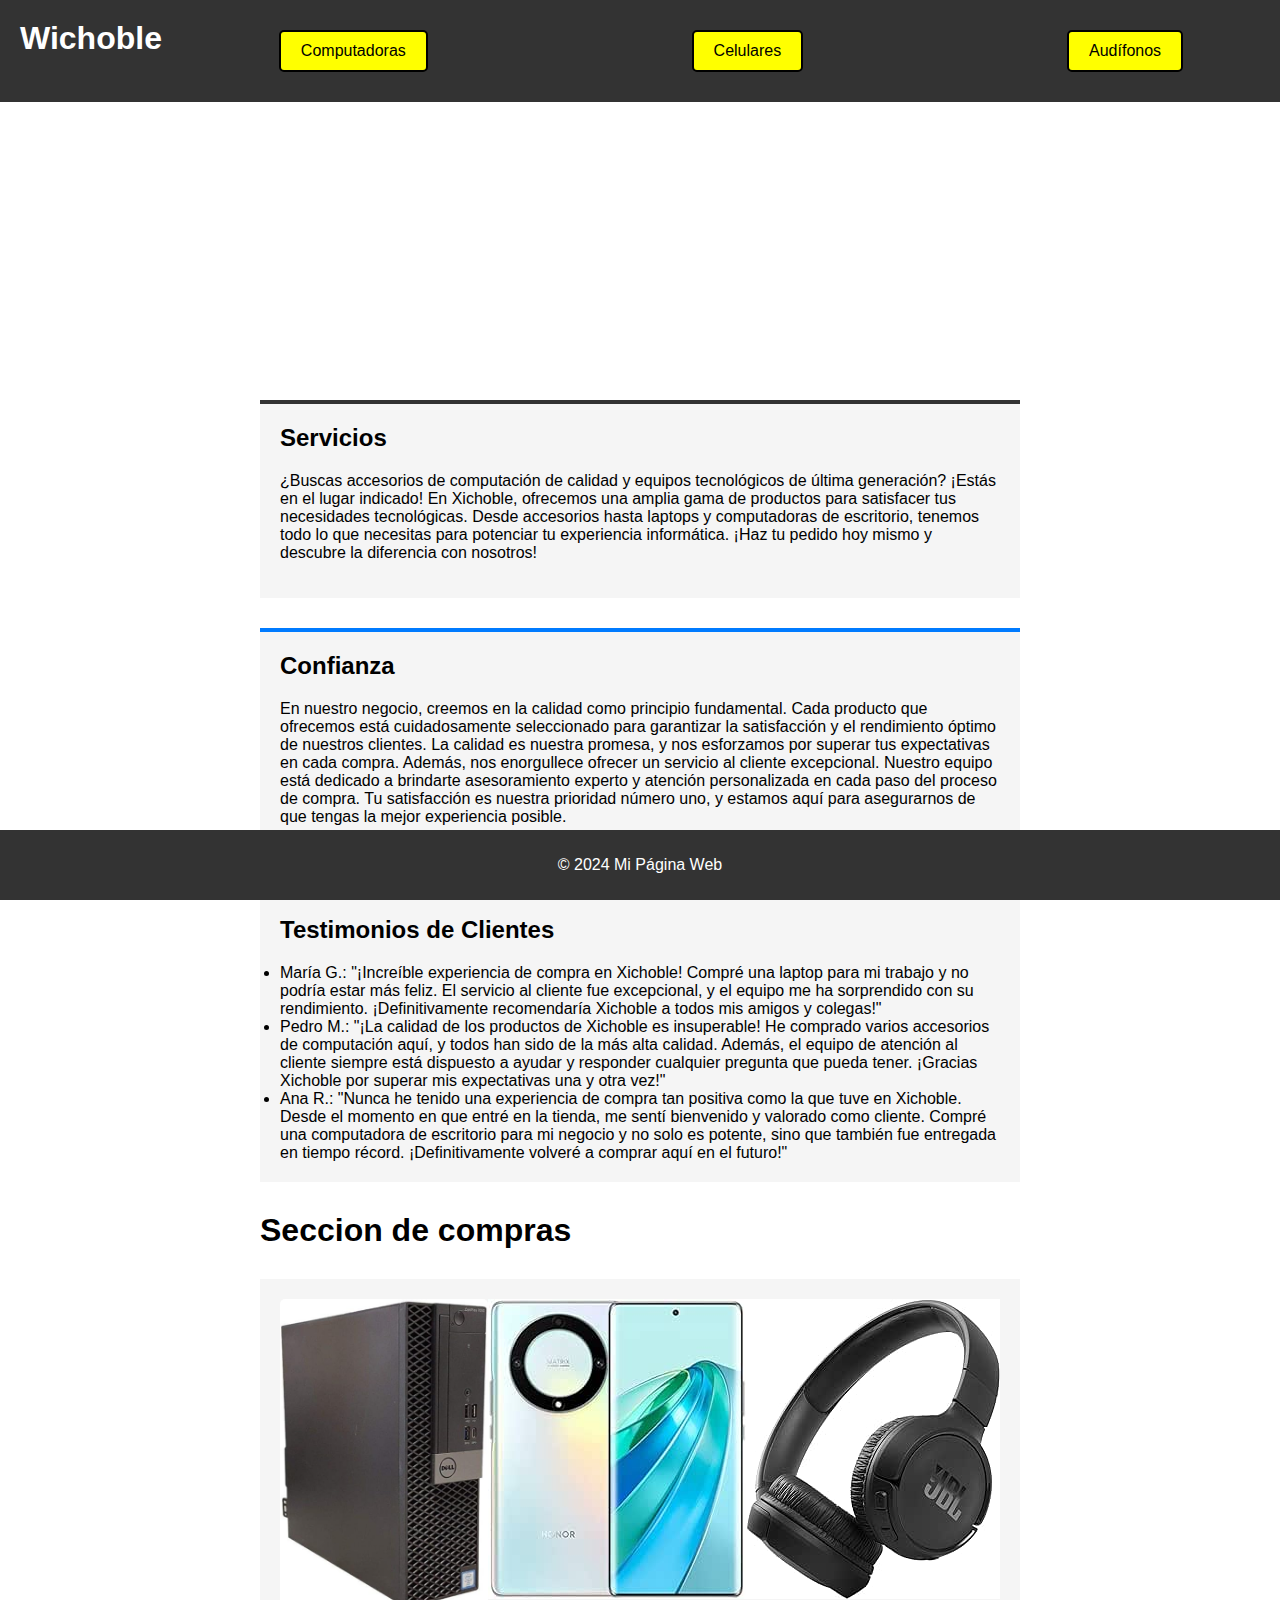
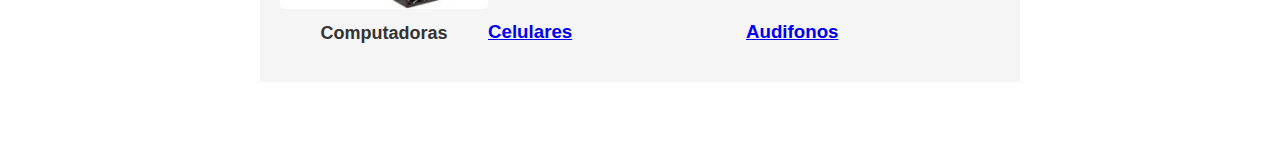
<file: index.html>
<!DOCTYPE html>
<html lang="es">
<head>
    <meta charset="UTF-8">
    <meta name="viewport" content="width=device-width, initial-scale=1.0">
    <title>Wichoble</title>
    <link rel="stylesheet" href="estilo.css">
</head>
<body>
    
    <div class="container">
        <header>
            <h1>Wichoble</h1>
            <nav class="enlaces-header">
                <a href="Computadoras.html" class="button">Computadoras</a>
                <a href="Celulares.html" class="button">Celulares</a>
                <a href="Audifonos.html" class="button">Audífonos</a>
            </nav>
        </header>
        
        <main>
            <div class="slideshow">
                <img src="img/pc.jpeg" alt="Descripción de la imagen 1">
                <img src="img/peri.jpeg" alt="Descripción de la imagen 2">
                <img src="img/peri2.jpeg" alt="Descripción de la imagen 3">
            </div>        
            <section class="servicios">
                <h2>Servicios</h2>
                <p>¿Buscas accesorios de computación de calidad y equipos tecnológicos de última generación? ¡Estás en el lugar indicado! En Xichoble, ofrecemos una amplia gama de productos para satisfacer tus necesidades tecnológicas. Desde accesorios hasta laptops y computadoras de escritorio, tenemos todo lo que necesitas para potenciar tu experiencia informática. ¡Haz tu pedido hoy mismo y descubre la diferencia con nosotros!</p>
            </section>
            
            <section class="publicaciones">
                <h2>Confianza</h2>
                <p>En nuestro negocio, creemos en la calidad como principio fundamental. Cada producto que ofrecemos está cuidadosamente seleccionado para garantizar la satisfacción y el rendimiento óptimo de nuestros clientes. La calidad es nuestra promesa, y nos esforzamos por superar tus expectativas en cada compra.

                    Además, nos enorgullece ofrecer un servicio al cliente excepcional. Nuestro equipo está dedicado a brindarte asesoramiento experto y atención personalizada en cada paso del proceso de compra. Tu satisfacción es nuestra prioridad número uno, y estamos aquí para asegurarnos de que tengas la mejor experiencia posible.</p>
            </section>
            
            <section class="testimonios">
                <h2>Testimonios de Clientes</h2>
                <li>María G.: "¡Increíble experiencia de compra en Xichoble! Compré una laptop para mi trabajo y no podría estar más feliz. El servicio al cliente fue excepcional, y el equipo me ha sorprendido con su rendimiento. ¡Definitivamente recomendaría Xichoble a todos mis amigos y colegas!"</li>
                <li>Pedro M.: "¡La calidad de los productos de Xichoble es insuperable! He comprado varios accesorios de computación aquí, y todos han sido de la más alta calidad. Además, el equipo de atención al cliente siempre está dispuesto a ayudar y responder cualquier pregunta que pueda tener. ¡Gracias Xichoble por superar mis expectativas una y otra vez!"</li>
                <li>Ana R.: "Nunca he tenido una experiencia de compra tan positiva como la que tuve en Xichoble. Desde el momento en que entré en la tienda, me sentí bienvenido y valorado como cliente. Compré una computadora de escritorio para mi negocio y no solo es potente, sino que también fue entregada en tiempo récord. ¡Definitivamente volveré a comprar aquí en el futuro!"</li>
            </section>

            <h1>Seccion de compras</h1>
            <section class="enlaces">
                <div class="enlace">
                    <a href="Computadoras.html">
                        <img src="img/61jqU75-xYL._AC_SX450_.jpg" alt="Computadoras">
                        <h3>Computadoras</h3>
                    </a>
                </div>
                <div class="Celulares">
                    <a href="Celulares.html">
                        <img src="img/41Whma-6NEL.__AC_SX300_SY300_QL70_ML2_.jpg" alt="Celulares">
                        <h3>Celulares</h3>
                    </a>
                </div>
                <div class="Audifonos">
                    <a href="Audifonos.html">
                        <img src="img/audifonos_JBL.jpg" alt="Audifonos">
                        <h3>Audifonos</h3>
                    </a>
                </div>
            </section>
        </main>
        
        <footer>
            <p>&copy; 2024 Mi Página Web</p>
        </footer>
    </div>
    <script src="cosas.js"></script>
</body>
</html>
</file>
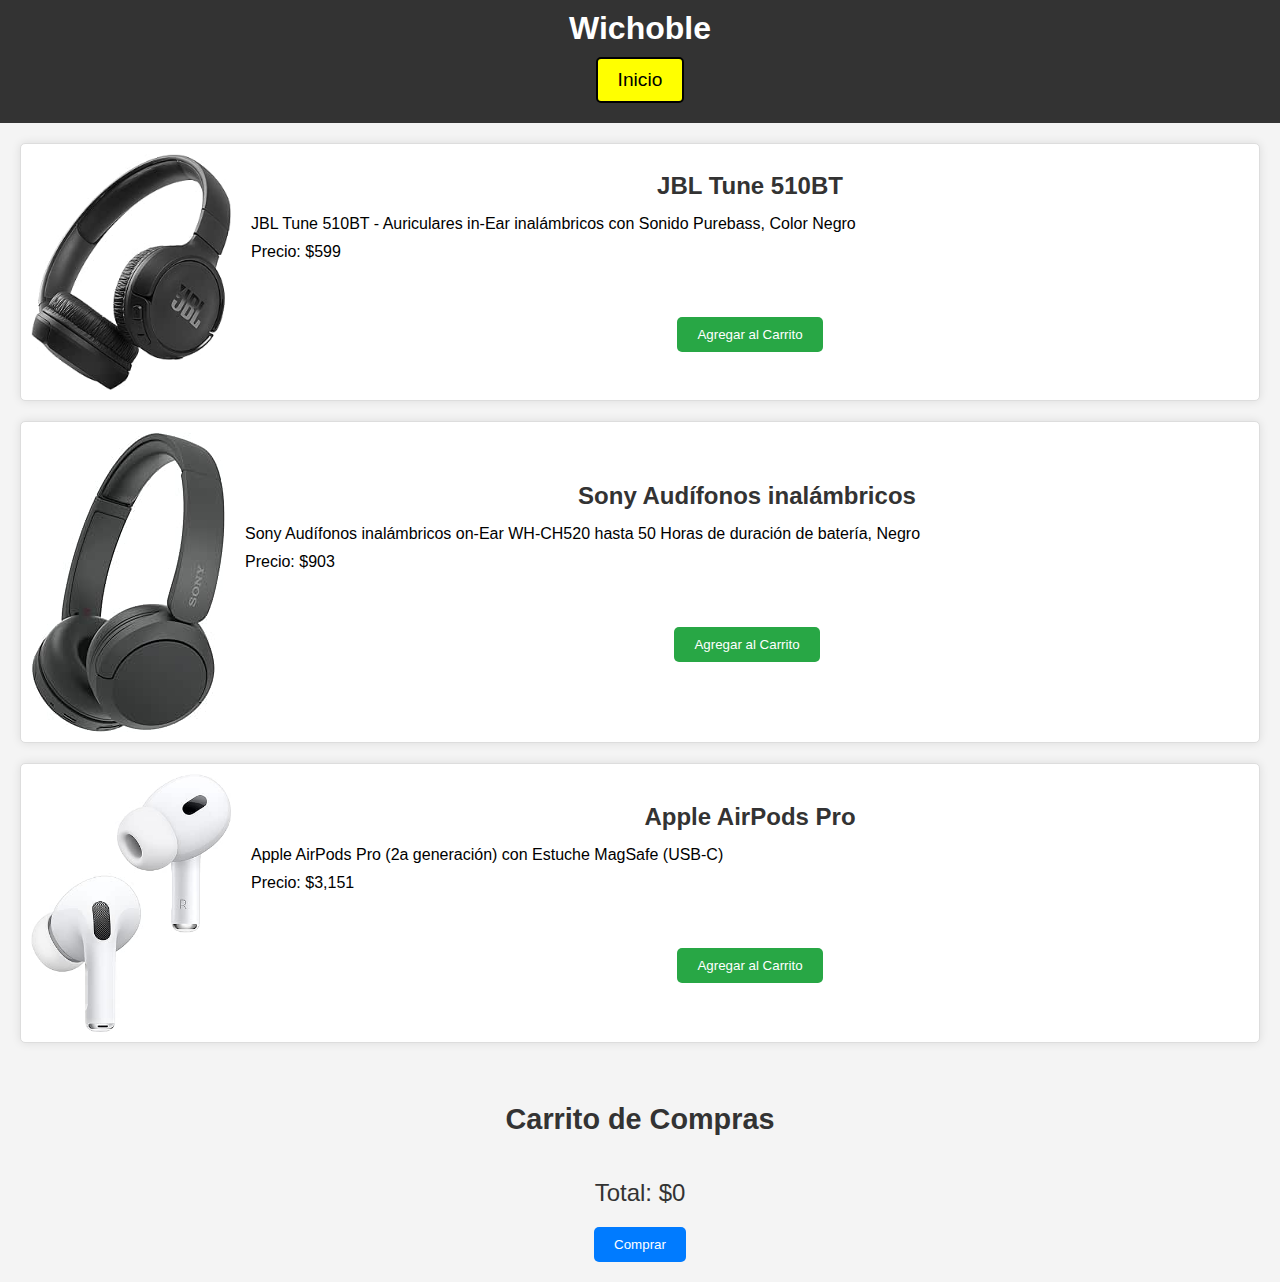
<file: Audifonos.html>
<!DOCTYPE html>
<html lang="en">
<head>
    <meta charset="UTF-8">
    <meta name="viewport" content="width=device-width, initial-scale=1.0">
    <title>Wichoble</title>
    <link rel="stylesheet" href="style.css">
</head>
<body>
    <header >
        <h1>Wichoble</h1>
        <a href="index.html" class="button">Inicio</a>
    </header>
    <main>
        <div class="producto" id="producto" style="display: flex; align-items: center;">
            <img src="img/audifonos_JBL.jpg" alt="Audifonos JBL" style="max-width: 200px; margin-right: 20px;">
            <div>
                <h2>JBL Tune 510BT</h2>
                <p>JBL Tune 510BT - Auriculares in-Ear inalámbricos con Sonido Purebass, Color Negro</p>
                <p>Precio: $599</p>
                <button data-nombre="JBL Tune 510BT" onclick="agregarAlCarrito(599, 'JBL Tune 510BT')">Agregar al Carrito</button>
            </div>
        </div>

        <div class="producto" id="producto" style="display: flex; align-items: center;">
            <img src="img/audifonos_Sony.jpg" alt="Audifonos Sony" style="max-width: 200px; margin-right: 20px;">
            <div>
                <h2>Sony Audífonos inalámbricos</h2>
                <p>Sony Audífonos inalámbricos on-Ear WH-CH520 hasta 50 Horas de duración de batería, Negro</p>
                <p>Precio: $903</p>
                <button data-nombre="Sony Audífonos inalámbricos" onclick="agregarAlCarrito(903, 'Sony Audífonos inalámbricos')">Agregar al Carrito</button>
            </div>
        </div>

        <div class="producto" id="producto" style="display: flex; align-items: center;">
            <img src="img/airpods.jpg" alt="Apple AirPods Pro" style="max-width: 200px; margin-right: 20px;">
            <div>
                <h2>Apple AirPods Pro</h2>
                <p>Apple AirPods Pro (2a generación) con Estuche MagSafe (USB-C)</p>
                <p>Precio: $3,151</p>
                <button data-nombre="Apple AirPods Pro" onclick="agregarAlCarrito(3151, 'Apple AirPods Pro')">Agregar al Carrito</button>
            </div>
        </div>
    </main>

    <h2>Carrito de Compras</h2>
    <ul id="carrito">
    </ul>
    <div id="totalCompra">Total: $0</div>

    <button onclick="comprar()">Comprar</button>

    <div id="metodoPago" style="display: none;">
        <h3>Selecciona un método de pago:</h3>
        <select id="metodoPagoSelect" onchange="mostrarFormulario()">
            <option value="tarjeta">Tarjeta de crédito</option>
            <option value="paypal">PayPal</option>
        </select>
        <div id="formularioTarjeta" style="display: none;">
            <h3>Información de la tarjeta de crédito:</h3>
            <input type="text" id="nombreTarjeta" placeholder="Nombre en la tarjeta">
            <input type="text" id="numeroTarjeta" placeholder="Número de tarjeta">
            <input type="text" id="fechaExpiracion" placeholder="Fecha de expiración">
            <button onclick="confirmarCompra()">Confirmar compra</button>
        </div>
        <div id="formularioPaypal" style="display: none;">
            <h3>Inicio de sesión en PayPal:</h3>
            <input type="email" id="correoPaypal" placeholder="Correo electrónico de PayPal">
            <input type="password" id="contrasenaPaypal" placeholder="Contraseña de PayPal">
            <button onclick="confirmarCompraPaypal()">Confirmar compra con PayPal</button>
        </div>
    </div>

    <script src="roberto.js"></script>
</body>
</html>
</file>
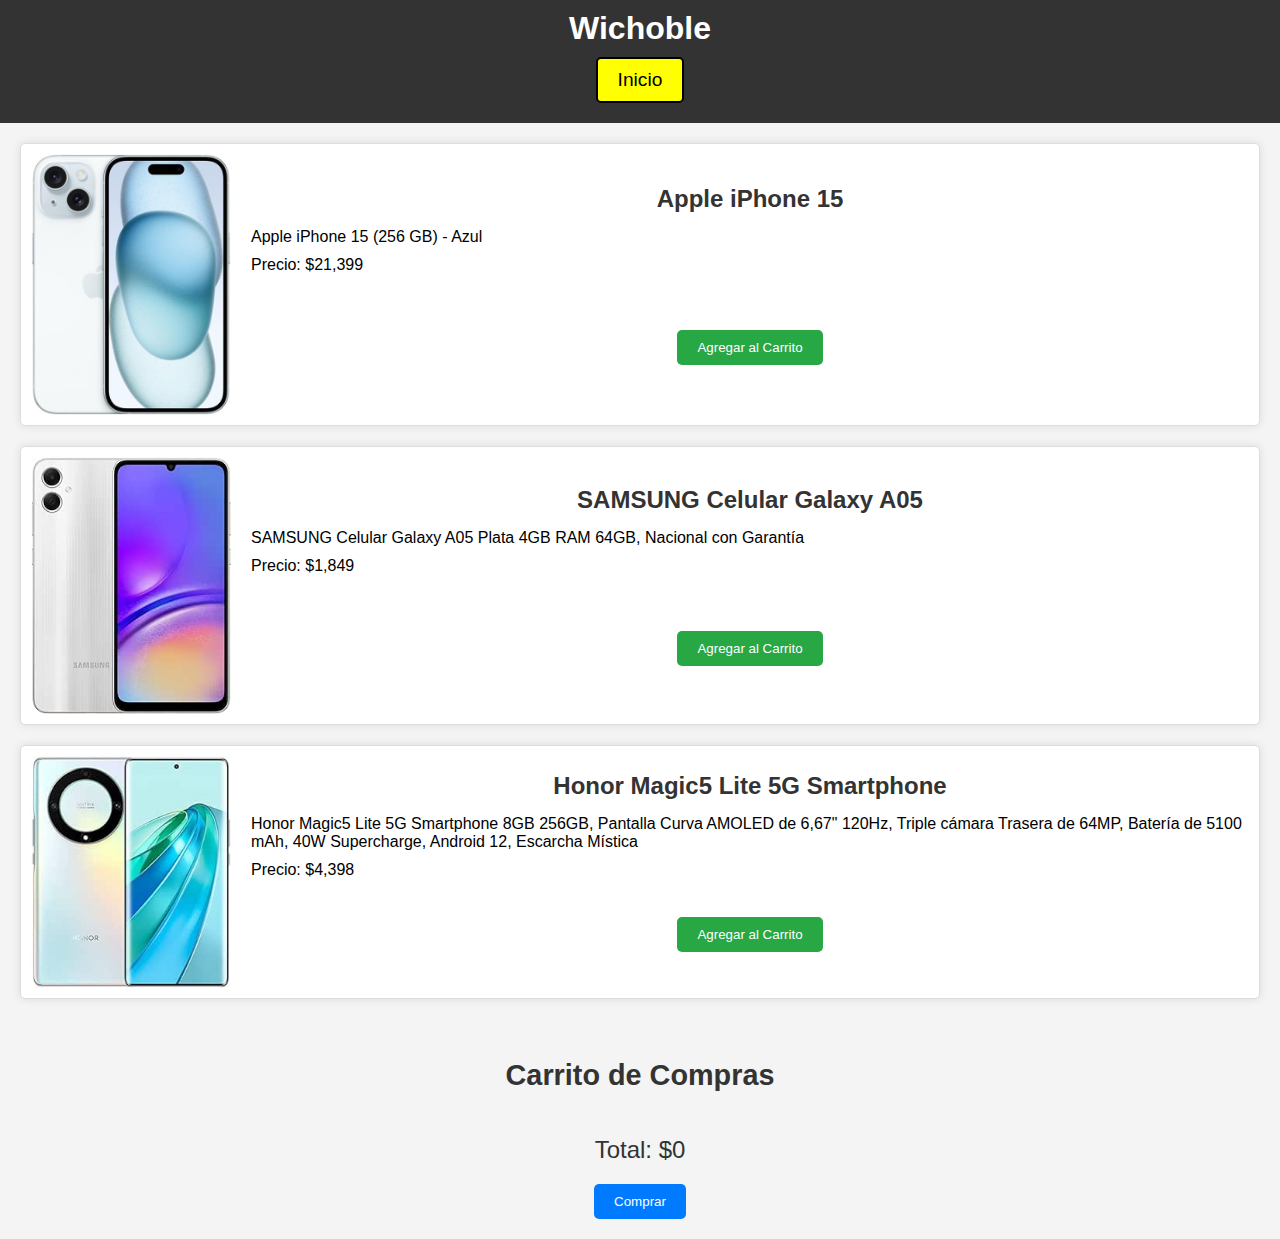
<file: Celulares.html>
<!DOCTYPE html>
<html lang="en">
<head>
    <meta charset="UTF-8">
    <meta name="viewport" content="width=device-width, initial-scale=1.0">
    <title>Wichoble</title>
    <link rel="stylesheet" href="style.css">
</head>
<body>
    <header>
        <h1>Wichoble</h1>
        <a href="index.html" class="button">Inicio</a>
    </header>
    <main>
        <div class="producto" id="producto" style="display: flex; align-items: center;">
            <img src="img/41+jLq6yJKL._AC_SX466_.jpg" alt="Apple iPhone 15" style="max-width: 200px; margin-right: 20px;">
            <div>
                <h2>Apple iPhone 15</h2>
                <p>Apple iPhone 15 (256 GB) - Azul</p>
                <p>Precio: $21,399</p>
                <button onclick="agregarAlCarrito(21399, 'Apple iPhone 15')">Agregar al Carrito</button>
            </div>
        </div>

        <div class="producto" id="producto" style="display: flex; align-items: center;">
            <img src="img/61hHGEHbozL.__AC_SX300_SY300_QL70_ML2_.jpg" alt="SAMSUNG Celular Galaxy A05" style="max-width: 200px; margin-right: 20px;">
            <div>
                <h2>SAMSUNG Celular Galaxy A05</h2>
                <p>SAMSUNG Celular Galaxy A05 Plata 4GB RAM 64GB, Nacional con Garantía</p>
                <p>Precio: $1,849</p>
                <button onclick="agregarAlCarrito(1849, 'SAMSUNG Celular Galaxy A05')">Agregar al Carrito</button>
            </div>
        </div>

        <div class="producto" id="producto" style="display: flex; align-items: center;">
            <img src="img/41Whma-6NEL.__AC_SX300_SY300_QL70_ML2_.jpg" alt="Honor Magic5 Lite 5G Smartphone" style="max-width: 200px; margin-right: 20px;">
            <div>
                <h2>Honor Magic5 Lite 5G Smartphone</h2>
                <p>Honor Magic5 Lite 5G Smartphone 8GB 256GB, Pantalla Curva AMOLED de 6,67" 120Hz, Triple cámara Trasera de 64MP, Batería de 5100 mAh, 40W Supercharge, Android 12, Escarcha Mística</p>
                <p>Precio: $4,398</p>
                <button onclick="agregarAlCarrito(4398, 'Honor Magic5 Lite 5G Smartphone')">Agregar al Carrito</button>
            </div>
        </div>
    </main>

    <h2>Carrito de Compras</h2>
    <ul id="carrito">
    </ul>
    <div id="totalCompra">Total: $0</div>

    <button onclick="comprar()">Comprar</button>

    <div id="metodoPago" style="display: none;">
        <h3>Selecciona un método de pago:</h3>
        <select id="metodoPagoSelect" onchange="mostrarFormulario()">
            <option value="tarjeta">Tarjeta de crédito</option>
            <option value="paypal">PayPal</option>
        </select>
        <div id="formularioTarjeta" style="display: none;">
            <h3>Información de la tarjeta de crédito:</h3>
            <input type="text" id="nombreTarjeta" placeholder="Nombre en la tarjeta">
            <input type="text" id="numeroTarjeta" placeholder="Número de tarjeta">
            <input type="text" id="fechaExpiracion" placeholder="Fecha de expiración">
            <button onclick="confirmarCompra()">Confirmar compra</button>
        </div>
        <div id="formularioPaypal" style="display: none;">
            <h3>Inicio de sesión en PayPal:</h3>
            <input type="email" id="correoPaypal" placeholder="Correo electrónico de PayPal">
            <input type="password" id="contrasenaPaypal" placeholder="Contraseña de PayPal">
            <button onclick="confirmarCompraPaypal()">Confirmar compra con PayPal</button>
        </div>
    </div>

    <script src="roberto.js"></script>
</body>
</html>
</file>
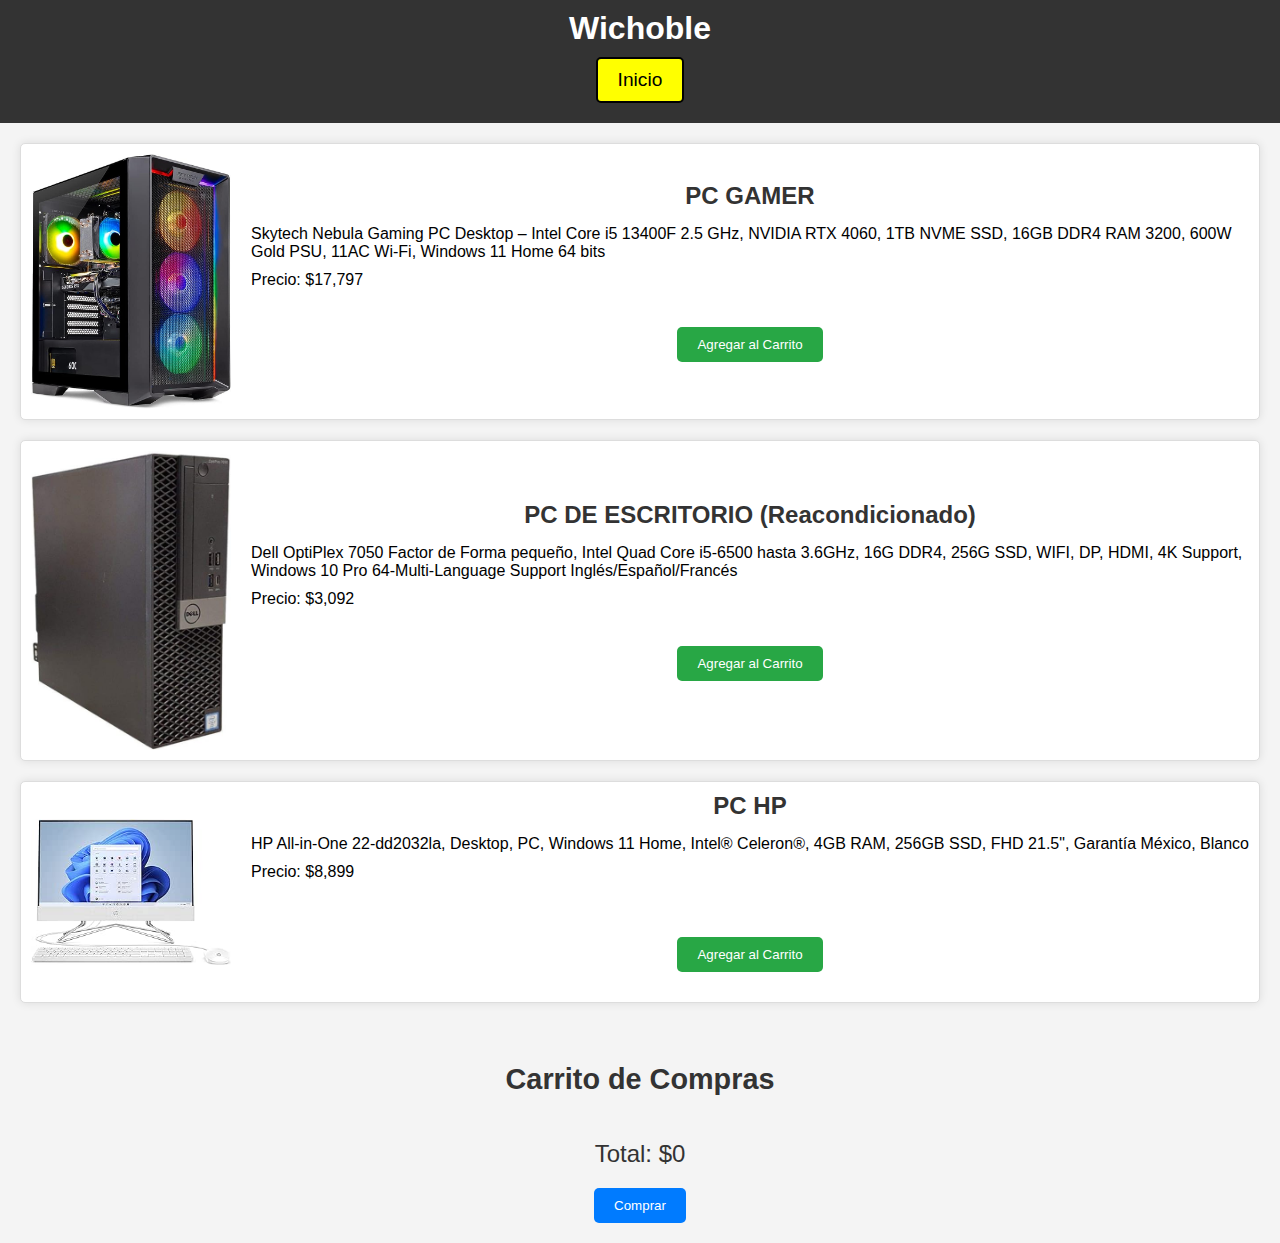
<file: Computadoras.html>
<!DOCTYPE html>
<html lang="en">
<head>
    <meta charset="UTF-8">
    <meta name="viewport" content="width=device-width, initial-scale=1.0">
    <title>Wichoble</title>
    <link rel="stylesheet" href="style.css">
</head>
<body>
    <header>
        <h1>Wichoble</h1>
        <a href="index.html" class="button">Inicio</a>
    </header>
    <main>
        <div class="producto" id="producto" style="display: flex; align-items: center;">
            <img src="img/61INtCQzv2L._AC_SX679_.jpg" alt="PC GAMER" style="max-width: 200px; margin-right: 20px;">
            <div>
                <h2>PC GAMER</h2>
                <p>Skytech Nebula Gaming PC Desktop – Intel Core i5 13400F 2.5 GHz, NVIDIA RTX 4060, 1TB NVME SSD, 16GB DDR4 RAM 3200, 600W Gold PSU, 11AC Wi-Fi, Windows 11 Home 64 bits</p>
                <p>Precio: $17,797</p>
                <button onclick="agregarAlCarrito(17797, 'PC GAMER')">Agregar al Carrito</button>
            </div>
        </div>

        <div class="producto" id="producto" style="display: flex; align-items: center;">
            <img src="img/61jqU75-xYL._AC_SX450_.jpg" alt="PC DE ESCRITORIO (Reacondicionado)" style="max-width: 200px; margin-right: 20px;">
            <div>
                <h2>PC DE ESCRITORIO (Reacondicionado)</h2>
                <p>Dell OptiPlex 7050 Factor de Forma pequeño, Intel Quad Core i5-6500 hasta 3.6GHz, 16G DDR4, 256G SSD, WIFI, DP, HDMI, 4K Support, Windows 10 Pro 64-Multi-Language Support Inglés/Español/Francés</p>
                <p>Precio: $3,092</p>
                <button onclick="agregarAlCarrito(3092, 'PC DE ESCRITORIO (Reacondicionado)')">Agregar al Carrito</button>
            </div>
        </div>

        <div class="producto" id="producto" style="display: flex; align-items: center;">
            <img src="img/81ldT1ChZJL.__AC_SY300_SX300_QL70_ML2_.jpg" alt="PC HP" style="max-width: 200px; margin-right: 20px;">
            <div>
                <h2>PC HP</h2>
                <p>HP All-in-One 22-dd2032la, Desktop, PC, Windows 11 Home, Intel® Celeron®, 4GB RAM, 256GB SSD, FHD 21.5", Garantía México, Blanco</p>
                <p>Precio: $8,899</p>
                <button onclick="agregarAlCarrito(8899, 'PC HP')">Agregar al Carrito</button>
            </div>
        </div>
    </main>

    <h2>Carrito de Compras</h2>
    <ul id="carrito">
        <!-- Aquí se mostrarán los productos agregados al carrito -->
    </ul>
    <div id="totalCompra">Total: $0</div>

    <button onclick="comprar()">Comprar</button>

    <div id="metodoPago" style="display: none;">
        <h3>Selecciona un método de pago:</h3>
        <select id="metodoPagoSelect" onchange="mostrarFormulario()">
            <option value="tarjeta">Tarjeta de crédito</option>
            <option value="paypal">PayPal</option>
        </select>
        <div id="formularioTarjeta" style="display: none;">
            <h3>Información de la tarjeta de crédito:</h3>
            <input type="text" id="nombreTarjeta" placeholder="Nombre en la tarjeta">
            <input type="text" id="numeroTarjeta" placeholder="Número de tarjeta">
            <input type="text" id="fechaExpiracion" placeholder="Fecha de expiración">
            <button onclick="confirmarCompra()">Confirmar compra</button>
        </div>
        <div id="formularioPaypal" style="display: none;">
            <h3>Inicio de sesión en PayPal:</h3>
            <input type="email" id="correoPaypal" placeholder="Correo electrónico de PayPal">
            <input type="password" id="contrasenaPaypal" placeholder="Contraseña de PayPal">
            <button onclick="confirmarCompraPaypal()">Confirmar compra con PayPal</button>
        </div>
    </div>
    <script src="roberto.js"></script>
</body>
</html>
</file>
<file: estilo.css>
/* styles.css */

body {
    font-family: Arial, sans-serif;
    margin: 0;
    padding: 0;
}

.container {
    max-width: 800px;
    margin: 0 auto;
    padding: 20px;
}

header {
    background-color: #333;
    color: #fff;
    padding: 20px;
    text-align: center;
    width: 100%;
    position: fixed;
    top: 0;
    left: 0;
}
.slideshow {
    position: relative;
    width: 100%;
    height: 300px; 
    overflow: hidden;
}

.slideshow img {
    position: absolute;
    top: 0;
    left: 0;
    width: 100%;
    height: auto;
    opacity: 0;
    transition: opacity 1s ease-in-out;
}

.slideshow img.active {
    opacity: 1;
}
header h1 {
    margin: 0;
    float: left; 
}

.nav-links {
    float: right; 
}

.nav-links a {
    color: #fff;
    text-decoration: none;
    margin-left: 20px; 
}

main {
    padding: 80px 20px 20px; 
}

footer {
    background-color: #333;
    color: #fff;
    text-align: center;
    padding: 10px 0;
    position: fixed;
    bottom: 0;
    width: 100%;
    left: 0;
}



section {
    margin-bottom: 30px;
    padding: 20px;
    background-color: #f5f5f5;
}

section h2 {
    margin-top: 0;
}

.servicios {
    border-top: 4px solid #333;
}

.publicaciones {
    border-top: 4px solid #007bff;
}

.testimonios {
    border-top: 4px solid #28a745;
}
.enlaces {
    display: flex;
    justify-content: space-between;
    margin-top: 30px;
}

.enlace {
    width: 30%; 
    text-align: center;
}

.enlace img {
    width: 100%;
    height: auto;
    border-radius: 5px;
    margin-bottom: 10px;
}

.enlace h3 {
    margin: 0;
    font-size: 18px;
}

.enlace a {
    text-decoration: none;
    color: #333;
}

.enlaces-header {
    display: flex;
    justify-content: space-around;
    gap: 30px; 
}

.enlace-header {
    color: white; 
    text-decoration: none; 
    font-weight: bold; 
    margin: 0 10px; 
}
a.button {
    display: inline-block;
    padding: 10px 20px;
    margin: 10px 0;
    background-color: yellow;
    color: black;
    text-decoration: none;
    border: 2px solid black;
    border-radius: 5px;
    text-align: center;
}

a.button:hover {
    background-color: gold;
}
</file>
<file: style.css>
/* General Styles */
body {
    font-family: Arial, sans-serif;
    margin: 0;
    padding: 0;
    background-color: #f4f4f4;
    min-height: 100vh;
    display: flex;
    flex-direction: column;
}

header {
    background-color: #333;
    color: #fff;
    padding: 10px 20px;
    text-align: center;
}

header h1 {
    margin: 0;
    font-size: 2em;
}

header a {
    color: #fff;
    text-decoration: none;
    font-size: 1.2em;
    margin-left: 20px;
}

main {
    padding: 20px;
    flex: 1;
}

.producto {
    background-color: #fff;
    border: 1px solid #ddd;
    border-radius: 5px;
    margin-bottom: 20px;
    padding: 10px;
    box-shadow: 0 0 10px rgba(0,0,0,0.1);
    display: flex;
    align-items: center;
    justify-content: space-between;
}

.producto img {
    max-width: 200px;
    margin-right: 20px;
}

.producto div {
    flex-grow: 1;
    display: flex;
    flex-direction: column;
    justify-content: space-between;
    height: 200px;
}

.producto h2 {
    margin: 0 0 10px;
    font-size: 1.5em;
}

.producto p {
    margin: 5px 0;
}

.producto button {
    background-color: #28a745;
    color: #fff;
    border: none;
    padding: 10px 20px;
    cursor: pointer;
    border-radius: 5px;
    align-self: flex-end;
    margin-top: auto;
}

.producto button:hover {
    background-color: #218838;
}

/* Cart Styles */
h2 {
    margin-top: 20px;
    font-size: 1.8em;
    color: #333;
    text-align: center;
}

#carrito {
    list-style-type: none;
    padding: 0;
    max-width: 600px;
    margin: 0 auto;
}

#carrito li {
    background-color: #fff;
    border: 1px solid #ddd;
    border-radius: 5px;
    margin-bottom: 10px;
    padding: 10px;
    box-shadow: 0 0 10px rgba(0,0,0,0.1);
}

#totalCompra {
    margin-top: 20px;
    font-size: 1.5em;
    color: #333;
    text-align: center;
}

button {
    background-color: #007bff;
    color: #fff;
    border: none;
    padding: 10px 20px;
    cursor: pointer;
    border-radius: 5px;
    margin: 20px auto;
    display: block;
    width: auto;
}

button:hover {
    background-color: #0056b3;
}

/* Payment Method Styles */
#metodoPago {
    margin-top: 20px;
    padding: 20px;
    background-color: #fff;
    border: 1px solid #ddd;
    border-radius: 5px;
    box-shadow: 0 0 10px rgba(0,0,0,0.1);
    max-width: 600px;
    margin: 20px auto;
}

#metodoPago h3 {
    margin-top: 0;
}

#metodoPago select, #metodoPago input {
    display: block;
    width: 100%;
    padding: 10px;
    margin-bottom: 10px;
    border: 1px solid #ddd;
    border-radius: 5px;
}

#metodoPago button {
    background-color: #28a745;
}

#metodoPago button:hover {
    background-color: #218838;
}
a.button {
    display: inline-block;
    padding: 10px 20px;
    margin: 10px 0;
    background-color: yellow;
    color: black;
    text-decoration: none;
    border: 2px solid black;
    border-radius: 5px;
    text-align: center;
}

a.button:hover {
    background-color: gold;
}
</file>
